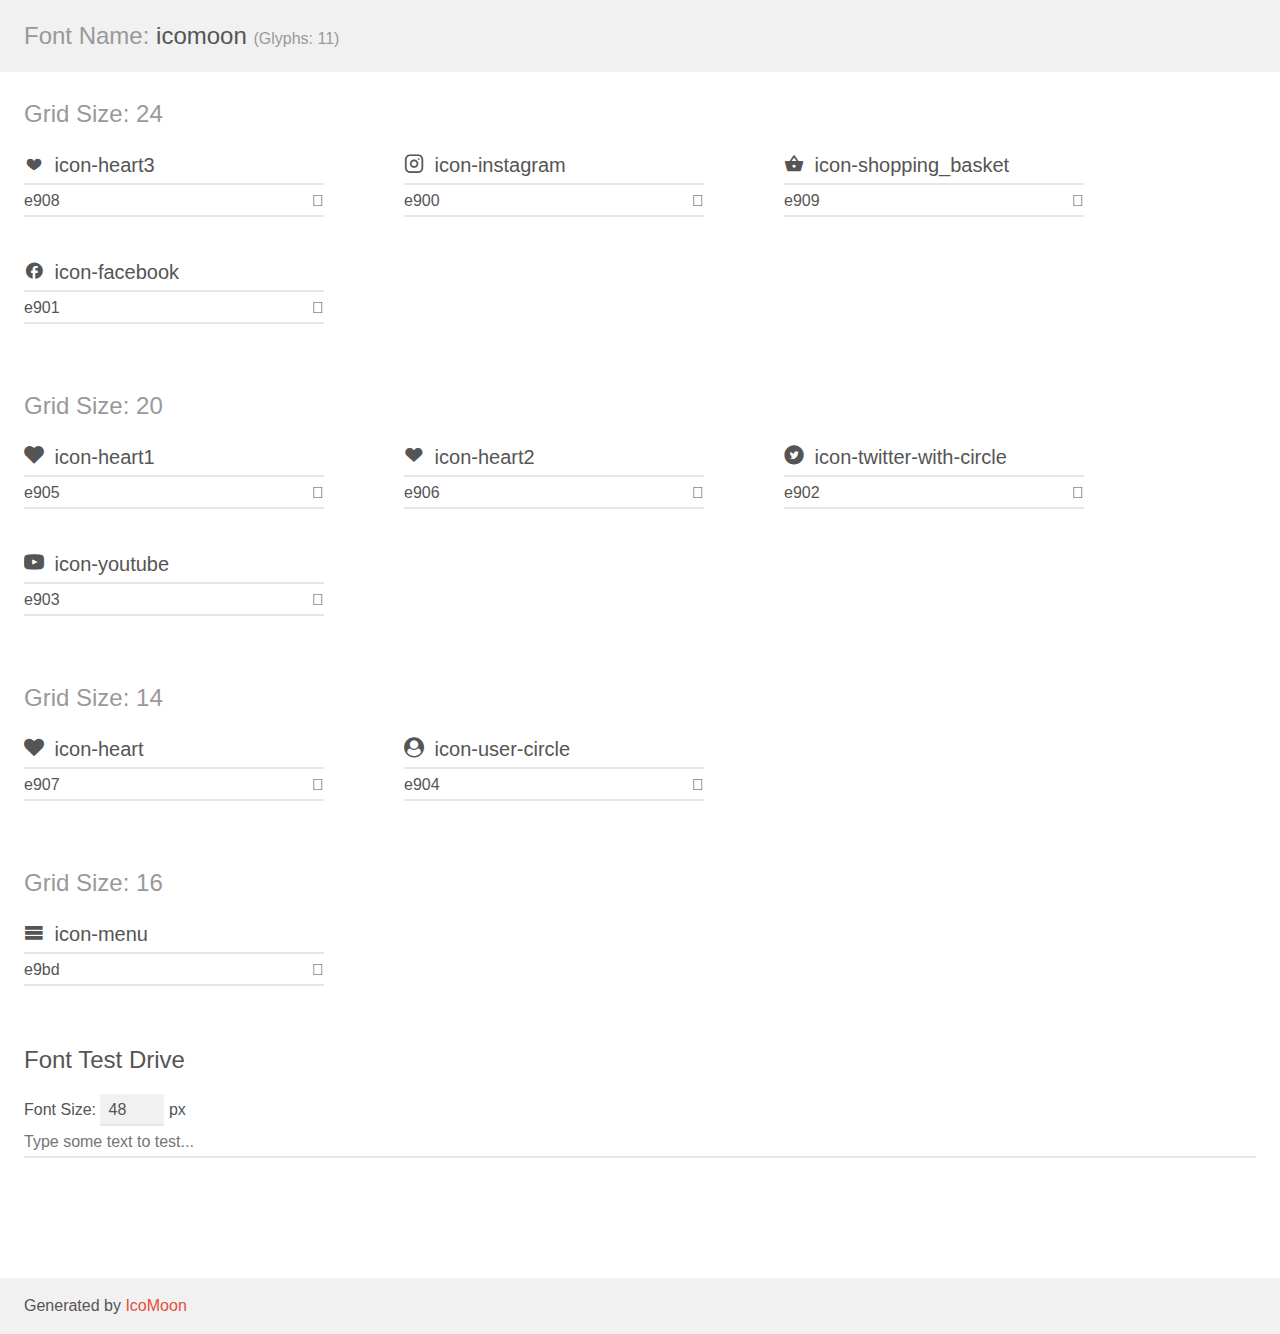
<file: icon/demo.html>
<!doctype html>
<html>
<head>
    <meta charset="utf-8">
    <title>IcoMoon Demo</title>
    <meta name="description" content="An Icon Font Generated By IcoMoon.io">
    <meta name="viewport" content="width=device-width, initial-scale=1">
    <link rel="stylesheet" href="demo-files/demo.css">
    <link rel="stylesheet" href="style.css"></head>
<body>
    <div class="bgc1 clearfix">
        <h1 class="mhmm mvm"><span class="fgc1">Font Name:</span> icomoon <small class="fgc1">(Glyphs:&nbsp;11)</small></h1>
    </div>
    <div class="clearfix mhl ptl">
        <h1 class="mvm mtn fgc1">Grid Size: 24</h1>
        <div class="glyph fs1">
            <div class="clearfix bshadow0 pbs">
                <span class="icon-heart3"></span>
                <span class="mls"> icon-heart3</span>
            </div>
            <fieldset class="fs0 size1of1 clearfix hidden-false">
                <input type="text" readonly value="e908" class="unit size1of2" />
                <input type="text" maxlength="1" readonly value="&#xe908;" class="unitRight size1of2 talign-right" />
            </fieldset>
            <div class="fs0 bshadow0 clearfix hidden-true">
                <span class="unit pvs fgc1">liga: </span>
                <input type="text" readonly value="" class="liga unitRight" />
            </div>
        </div>
        <div class="glyph fs1">
            <div class="clearfix bshadow0 pbs">
                <span class="icon-instagram"></span>
                <span class="mls"> icon-instagram</span>
            </div>
            <fieldset class="fs0 size1of1 clearfix hidden-false">
                <input type="text" readonly value="e900" class="unit size1of2" />
                <input type="text" maxlength="1" readonly value="&#xe900;" class="unitRight size1of2 talign-right" />
            </fieldset>
            <div class="fs0 bshadow0 clearfix hidden-true">
                <span class="unit pvs fgc1">liga: </span>
                <input type="text" readonly value="" class="liga unitRight" />
            </div>
        </div>
        <div class="glyph fs1">
            <div class="clearfix bshadow0 pbs">
                <span class="icon-shopping_basket"></span>
                <span class="mls"> icon-shopping_basket</span>
            </div>
            <fieldset class="fs0 size1of1 clearfix hidden-false">
                <input type="text" readonly value="e909" class="unit size1of2" />
                <input type="text" maxlength="1" readonly value="&#xe909;" class="unitRight size1of2 talign-right" />
            </fieldset>
            <div class="fs0 bshadow0 clearfix hidden-true">
                <span class="unit pvs fgc1">liga: </span>
                <input type="text" readonly value="" class="liga unitRight" />
            </div>
        </div>
        <div class="glyph fs1">
            <div class="clearfix bshadow0 pbs">
                <span class="icon-facebook"></span>
                <span class="mls"> icon-facebook</span>
            </div>
            <fieldset class="fs0 size1of1 clearfix hidden-false">
                <input type="text" readonly value="e901" class="unit size1of2" />
                <input type="text" maxlength="1" readonly value="&#xe901;" class="unitRight size1of2 talign-right" />
            </fieldset>
            <div class="fs0 bshadow0 clearfix hidden-true">
                <span class="unit pvs fgc1">liga: </span>
                <input type="text" readonly value="" class="liga unitRight" />
            </div>
        </div>
    </div>
    <div class="clearfix mhl ptl">
        <h1 class="mvm mtn fgc1">Grid Size: 20</h1>
        <div class="glyph fs2">
            <div class="clearfix bshadow0 pbs">
                <span class="icon-heart1"></span>
                <span class="mls"> icon-heart1</span>
            </div>
            <fieldset class="fs0 size1of1 clearfix hidden-false">
                <input type="text" readonly value="e905" class="unit size1of2" />
                <input type="text" maxlength="1" readonly value="&#xe905;" class="unitRight size1of2 talign-right" />
            </fieldset>
            <div class="fs0 bshadow0 clearfix hidden-true">
                <span class="unit pvs fgc1">liga: </span>
                <input type="text" readonly value="" class="liga unitRight" />
            </div>
        </div>
        <div class="glyph fs2">
            <div class="clearfix bshadow0 pbs">
                <span class="icon-heart2"></span>
                <span class="mls"> icon-heart2</span>
            </div>
            <fieldset class="fs0 size1of1 clearfix hidden-false">
                <input type="text" readonly value="e906" class="unit size1of2" />
                <input type="text" maxlength="1" readonly value="&#xe906;" class="unitRight size1of2 talign-right" />
            </fieldset>
            <div class="fs0 bshadow0 clearfix hidden-true">
                <span class="unit pvs fgc1">liga: </span>
                <input type="text" readonly value="" class="liga unitRight" />
            </div>
        </div>
        <div class="glyph fs2">
            <div class="clearfix bshadow0 pbs">
                <span class="icon-twitter-with-circle"></span>
                <span class="mls"> icon-twitter-with-circle</span>
            </div>
            <fieldset class="fs0 size1of1 clearfix hidden-false">
                <input type="text" readonly value="e902" class="unit size1of2" />
                <input type="text" maxlength="1" readonly value="&#xe902;" class="unitRight size1of2 talign-right" />
            </fieldset>
            <div class="fs0 bshadow0 clearfix hidden-true">
                <span class="unit pvs fgc1">liga: </span>
                <input type="text" readonly value="" class="liga unitRight" />
            </div>
        </div>
        <div class="glyph fs2">
            <div class="clearfix bshadow0 pbs">
                <span class="icon-youtube"></span>
                <span class="mls"> icon-youtube</span>
            </div>
            <fieldset class="fs0 size1of1 clearfix hidden-false">
                <input type="text" readonly value="e903" class="unit size1of2" />
                <input type="text" maxlength="1" readonly value="&#xe903;" class="unitRight size1of2 talign-right" />
            </fieldset>
            <div class="fs0 bshadow0 clearfix hidden-true">
                <span class="unit pvs fgc1">liga: </span>
                <input type="text" readonly value="" class="liga unitRight" />
            </div>
        </div>
    </div>
    <div class="clearfix mhl ptl">
        <h1 class="mvm mtn fgc1">Grid Size: 14</h1>
        <div class="glyph fs3">
            <div class="clearfix bshadow0 pbs">
                <span class="icon-heart"></span>
                <span class="mls"> icon-heart</span>
            </div>
            <fieldset class="fs0 size1of1 clearfix hidden-false">
                <input type="text" readonly value="e907" class="unit size1of2" />
                <input type="text" maxlength="1" readonly value="&#xe907;" class="unitRight size1of2 talign-right" />
            </fieldset>
            <div class="fs0 bshadow0 clearfix hidden-true">
                <span class="unit pvs fgc1">liga: </span>
                <input type="text" readonly value="" class="liga unitRight" />
            </div>
        </div>
        <div class="glyph fs3">
            <div class="clearfix bshadow0 pbs">
                <span class="icon-user-circle"></span>
                <span class="mls"> icon-user-circle</span>
            </div>
            <fieldset class="fs0 size1of1 clearfix hidden-false">
                <input type="text" readonly value="e904" class="unit size1of2" />
                <input type="text" maxlength="1" readonly value="&#xe904;" class="unitRight size1of2 talign-right" />
            </fieldset>
            <div class="fs0 bshadow0 clearfix hidden-true">
                <span class="unit pvs fgc1">liga: </span>
                <input type="text" readonly value="" class="liga unitRight" />
            </div>
        </div>
    </div>
    <div class="clearfix mhl ptl">
        <h1 class="mvm mtn fgc1">Grid Size: 16</h1>
        <div class="glyph fs4">
            <div class="clearfix bshadow0 pbs">
                <span class="icon-menu"></span>
                <span class="mls"> icon-menu</span>
            </div>
            <fieldset class="fs0 size1of1 clearfix hidden-false">
                <input type="text" readonly value="e9bd" class="unit size1of2" />
                <input type="text" maxlength="1" readonly value="&#xe9bd;" class="unitRight size1of2 talign-right" />
            </fieldset>
            <div class="fs0 bshadow0 clearfix hidden-true">
                <span class="unit pvs fgc1">liga: </span>
                <input type="text" readonly value="menu, list3" class="liga unitRight" />
            </div>
        </div>
    </div>

    <!--[if gt IE 8]><!-->
    <div class="mhl clearfix mbl">
        <h1>Font Test Drive</h1>
        <label>
            Font Size: <input id="fontSize" type="number" class="textbox0 mbm"
            min="8" value="48" />
            px
        </label>
        <input id="testText" type="text" class="phl size1of1 mvl"
        placeholder="Type some text to test..." value=""/>
        <div id="testDrive" class="icon-" style="font-family: icomoon">&nbsp;
        </div>
    </div>
    <!--<![endif]-->
    <div class="bgc1 clearfix">
        <p class="mhl">Generated by <a href="https://icomoon.io/app">IcoMoon</a></p>
    </div>

    <script src="demo-files/demo.js"></script>
</body>
</html>
</file>
<file: icon/demo-files/demo.css>
body {
  padding: 0;
  margin: 0;
  font-family: sans-serif;
  font-size: 1em;
  line-height: 1.5;
  color: #555;
  background: #fff;
}
h1 {
  font-size: 1.5em;
  font-weight: normal;
}
small {
  font-size: .66666667em;
}
a {
  color: #e74c3c;
  text-decoration: none;
}
a:hover, a:focus {
  box-shadow: 0 1px #e74c3c;
}
.bshadow0, input {
  box-shadow: inset 0 -2px #e7e7e7;
}
input:hover {
  box-shadow: inset 0 -2px #ccc;
}
input, fieldset {
  font-family: sans-serif;
  font-size: 1em;
  margin: 0;
  padding: 0;
  border: 0;
}
input {
  color: inherit;
  line-height: 1.5;
  height: 1.5em;
  padding: .25em 0;
}
input:focus {
  outline: none;
  box-shadow: inset 0 -2px #449fdb;
}
.glyph {
  font-size: 16px;
  width: 15em;
  padding-bottom: 1em;
  margin-right: 4em;
  margin-bottom: 1em;
  float: left;
  overflow: hidden;
}
.liga {
  width: 80%;
  width: calc(100% - 2.5em);
}
.talign-right {
  text-align: right;
}
.talign-center {
  text-align: center;
}
.bgc1 {
  background: #f1f1f1;
}
.fgc1 {
  color: #999;
}
.fgc0 {
  color: #000;
}
p {
  margin-top: 1em;
  margin-bottom: 1em;
}
.mvm {
  margin-top: .75em;
  margin-bottom: .75em;
}
.mtn {
  margin-top: 0;
}
.mtl, .mal {
  margin-top: 1.5em;
}
.mbl, .mal {
  margin-bottom: 1.5em;
}
.mal, .mhl {
  margin-left: 1.5em;
  margin-right: 1.5em;
}
.mhmm {
  margin-left: 1em;
  margin-right: 1em;
}
.mls {
  margin-left: .25em;
}
.ptl {
  padding-top: 1.5em;
}
.pbs, .pvs {
  padding-bottom: .25em;
}
.pvs, .pts {
  padding-top: .25em;
}
.unit {
  float: left;
}
.unitRight {
  float: right;
}
.size1of2 {
  width: 50%;
}
.size1of1 {
  width: 100%;
}
.clearfix:before, .clearfix:after {
  content: " ";
  display: table;
}
.clearfix:after {
  clear: both;
}
.hidden-true {
  display: none;
}
.textbox0 {
  width: 3em;
  background: #f1f1f1;
  padding: .25em .5em;
  line-height: 1.5;
  height: 1.5em;
}
#testDrive {
  display: block;
  padding-top: 24px;
  line-height: 1.5;
}
.fs0 {
  font-size: 16px;
}
.fs1 {
  font-size: 20px;
}
.fs2 {
  font-size: 20px;
}
.fs3 {
  font-size: 20px;
}
.fs4 {
  font-size: 20px;
}
</file>
<file: icon/style.css>
@font-face {
  font-family: 'icomoon';
  src:  url('fonts/icomoon.eot?rl4qvb');
  src:  url('fonts/icomoon.eot?rl4qvb#iefix') format('embedded-opentype'),
    url('fonts/icomoon.ttf?rl4qvb') format('truetype'),
    url('fonts/icomoon.woff?rl4qvb') format('woff'),
    url('fonts/icomoon.svg?rl4qvb#icomoon') format('svg');
  font-weight: normal;
  font-style: normal;
  font-display: block;
}

[class^="icon-"], [class*=" icon-"] {
  /* use !important to prevent issues with browser extensions that change fonts */
  font-family: 'icomoon' !important;
  speak: never;
  font-style: normal;
  font-weight: normal;
  font-variant: normal;
  text-transform: none;
  line-height: 1;

  /* Better Font Rendering =========== */
  -webkit-font-smoothing: antialiased;
  -moz-osx-font-smoothing: grayscale;
}

.icon-heart3:before {
  content: "\e908";
}
.icon-instagram:before {
  content: "\e900";
}
.icon-shopping_basket:before {
  content: "\e909";
}
.icon-facebook:before {
  content: "\e901";
}
.icon-heart1:before {
  content: "\e905";
}
.icon-heart2:before {
  content: "\e906";
}
.icon-twitter-with-circle:before {
  content: "\e902";
}
.icon-youtube:before {
  content: "\e903";
}
.icon-heart:before {
  content: "\e907";
}
.icon-user-circle:before {
  content: "\e904";
}
.icon-menu:before {
  content: "\e9bd";
}
</file>
